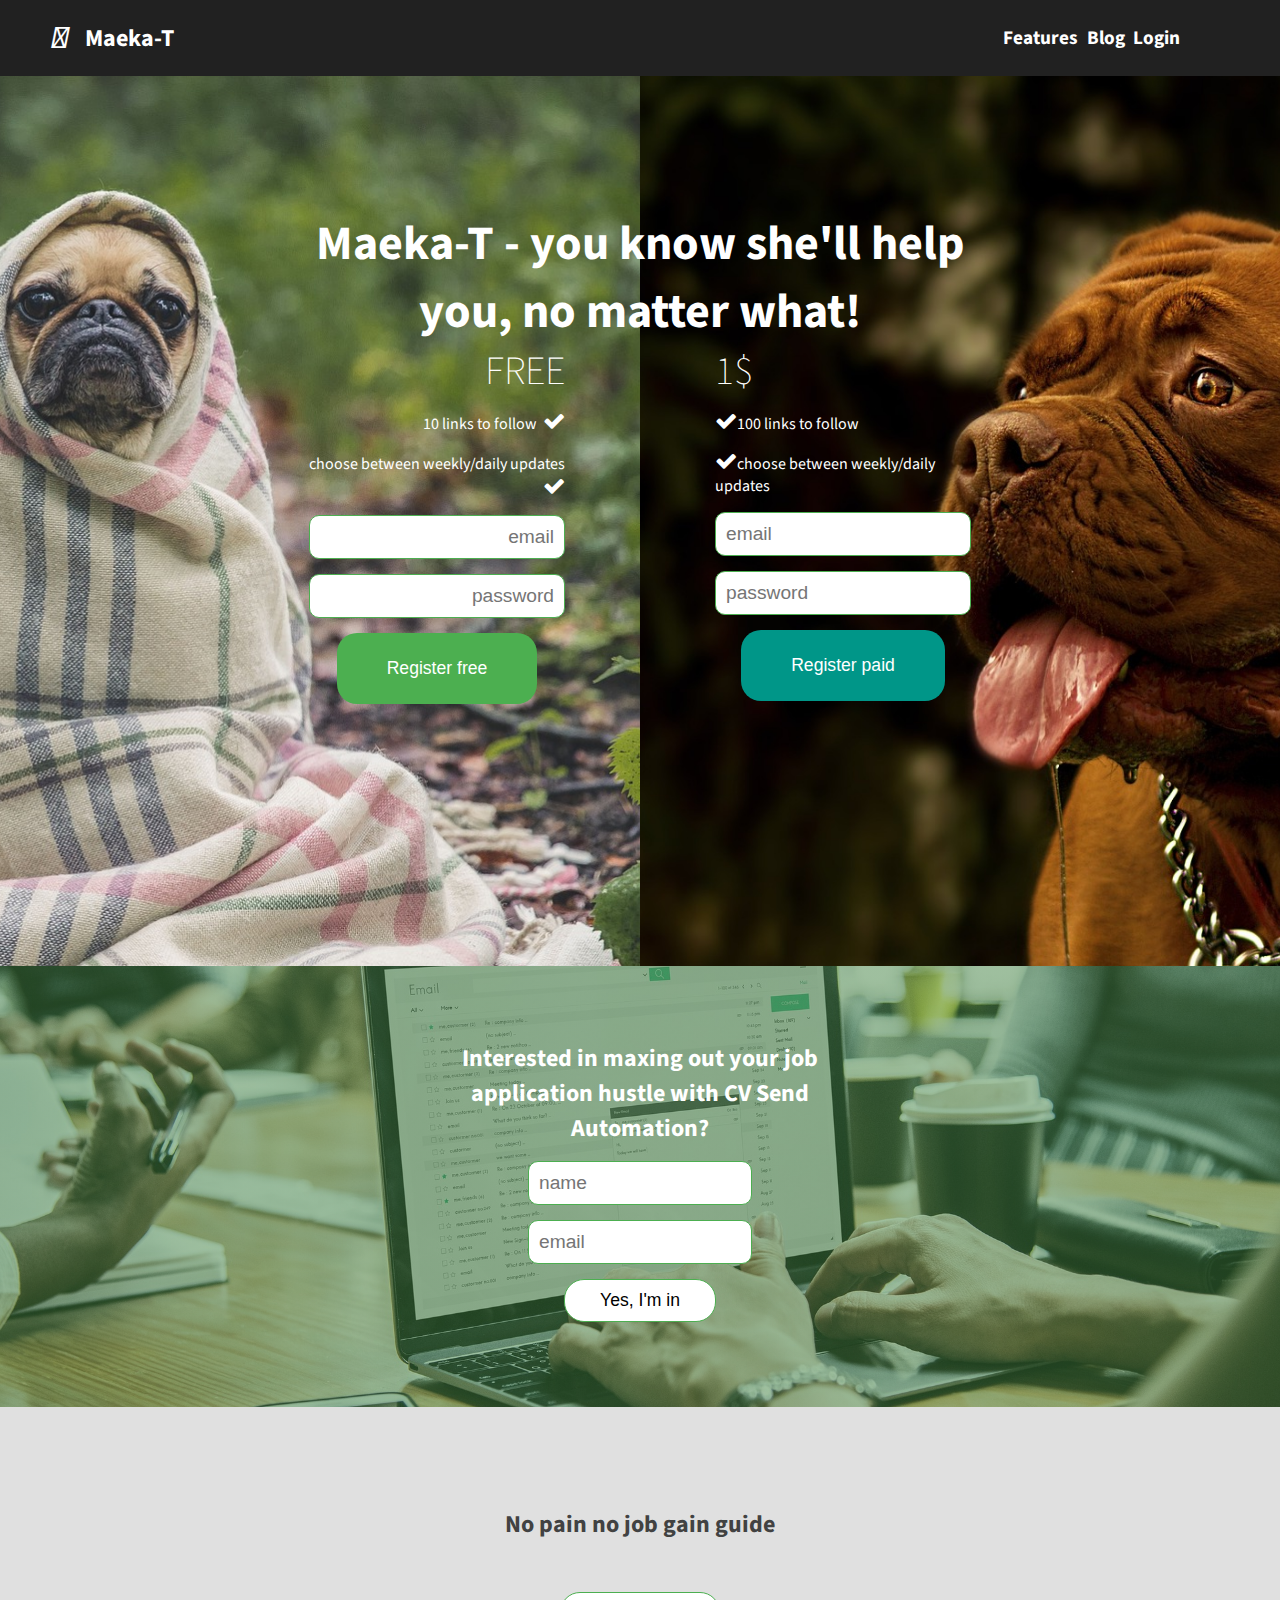
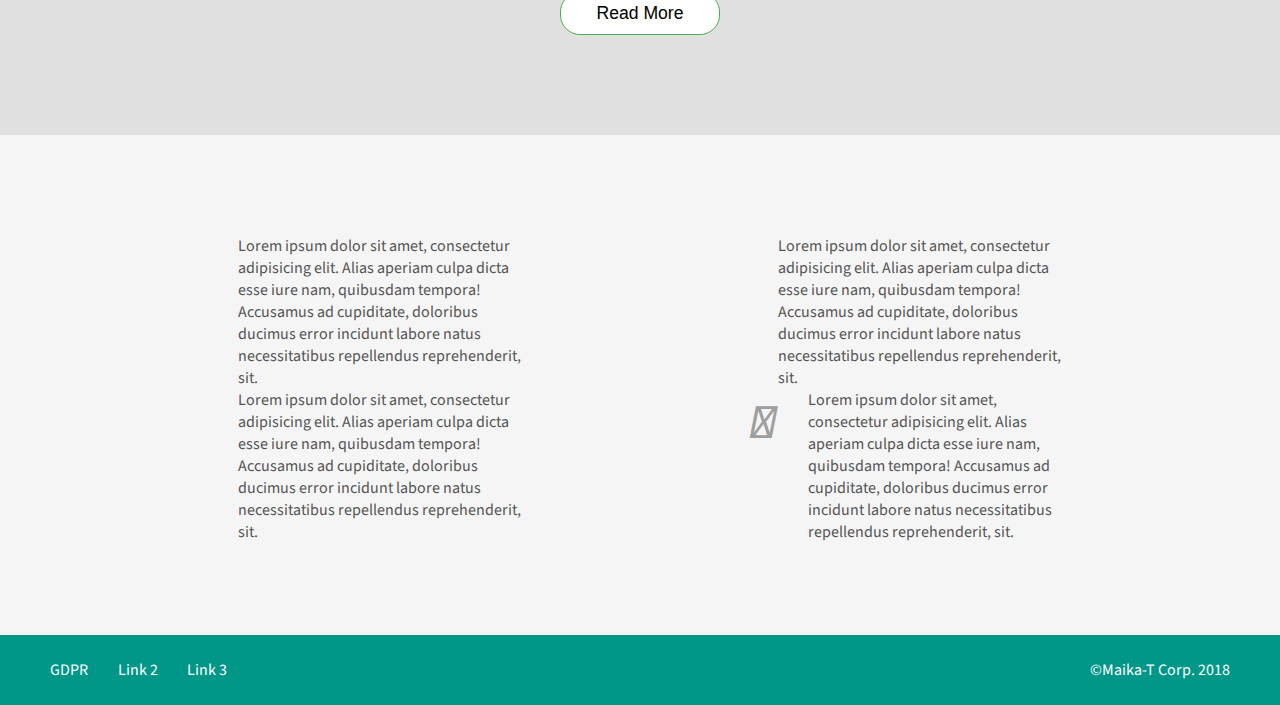
<file: index.html>
<!DOCTYPE html>
<html lang="en">
<head>
    <meta charset="UTF-8">
    <title>JobHuntStation</title>
    <link rel="stylesheet" href="styles.css">
    <link rel="stylesheet" href="https://use.fontawesome.com/releases/v5.1.0/css/all.css"
          integrity="sha384-lKuwvrZot6UHsBSfcMvOkWwlCMgc0TaWr+30HWe3a4ltaBwTZhyTEggF5tJv8tbt" crossorigin="anonymous">
</head>
<body>
<nav class="navbar">
    <div class="logo">
        <i class="fas fa-binoculars"></i>
        <a href="index.html">Maeka-T</a>
    </div>
    <ul>
        <li><a href="#">Features</a></li>
        <li><a href="#">Blog</a></li>
        <li><a href="login.html">Login</a></li>
        <!--<li><a href="#"><i class="fas fa-user-circle user-profile-icon"></i></a></li>-->
    </ul>
</nav>
<section class="landing">
    <h1>Maeka-T - you know she'll help you, no matter what!</h1>
    <div class="register">
        <div class="reg-container-l">
            <div class="form-container">
                <h2>Free</h2>
                <p>10 links to follow</p>
                <p>choose between weekly/daily updates</p>
                <form action="">
                    <div class="input">
                        <input id="regFreeEmail" type="email" placeholder="email">
                    </div>
                    <div class="input">
                        <input id="regFreePass" type="password" placeholder="password">
                    </div>
                    <div class="form-controls">
                        <button class="button" type="submit">Register free</button>
                    </div>
                </form>
            </div>
        </div>
        <div class="reg-container-r">
            <div class="form-container">
                <h2>1$</h2>
                <p>100 links to follow</p>
                <p>choose between weekly/daily updates</p>
                <form action="">
                    <div class="input">
                        <input id="regPaidEmail" type="email" placeholder="email">
                    </div>
                    <div class="input">
                        <input id="regPaidPass" type="password" placeholder="password">
                    </div>
                    <div class="form-controls">
                        <button class="button" type="submit">Register paid</button>
                    </div>
                </form>
            </div>
        </div>
    </div>
</section>
<section class="subscribe">
    <div class="form-container">
        <h2>Interested in maxing out your job application hustle with CV Send Automation?</h2>
        <form action="">
            <div class="input">
                <input type="text" placeholder="name">
            </div>
            <div class="input">
                <input type="email" placeholder="email">
            </div>
            <div class="form-controls">
                <button class="button" type="submit">Yes, I'm in</button>
            </div>
        </form>
    </div>
</section>
<section class="guide">
    <h2>No pain no job gain guide</h2>
    <button>Read More</button>
</section>
<section class="marketing">
    <div class="mar-row">
        <article>
            <i class="far fa-clock"></i>
            <p>Lorem ipsum dolor sit amet, consectetur adipisicing elit. Alias aperiam culpa dicta esse iure nam,
                quibusdam tempora! Accusamus ad cupiditate, doloribus ducimus error incidunt labore natus necessitatibus
                repellendus reprehenderit, sit.</p>
        </article>
        <article>
            <i class="far fa-money-bill-alt"></i>
            <p>Lorem ipsum dolor sit amet, consectetur adipisicing elit. Alias aperiam culpa dicta esse iure nam,
                quibusdam tempora! Accusamus ad cupiditate, doloribus ducimus error incidunt labore natus necessitatibus
                repellendus reprehenderit, sit.</p>
        </article>
    </div>
    <div class="mar-row">
        <article>
            <i class="fas fa-warehouse"></i>
            <p>Lorem ipsum dolor sit amet, consectetur adipisicing elit. Alias aperiam culpa dicta esse iure nam,
                quibusdam tempora! Accusamus ad cupiditate, doloribus ducimus error incidunt labore natus necessitatibus
                repellendus reprehenderit, sit.</p>
        </article>
        <article>
            <i class="fas fa-print"></i>
            <p>Lorem ipsum dolor sit amet, consectetur adipisicing elit. Alias aperiam culpa dicta esse iure nam,
                quibusdam tempora! Accusamus ad cupiditate, doloribus ducimus error incidunt labore natus necessitatibus
                repellendus reprehenderit, sit.</p>
        </article>
    </div>
</section>
<footer>
    <ul>
        <li><a href="#">GDPR</a></li>
        <li><a href="#">Link 2</a></li>
        <li><a href="#">Link 3</a></li>
    </ul>
    <p>©Maika-T Corp. 2018</p>
</footer>
</body>
</html>
</file>
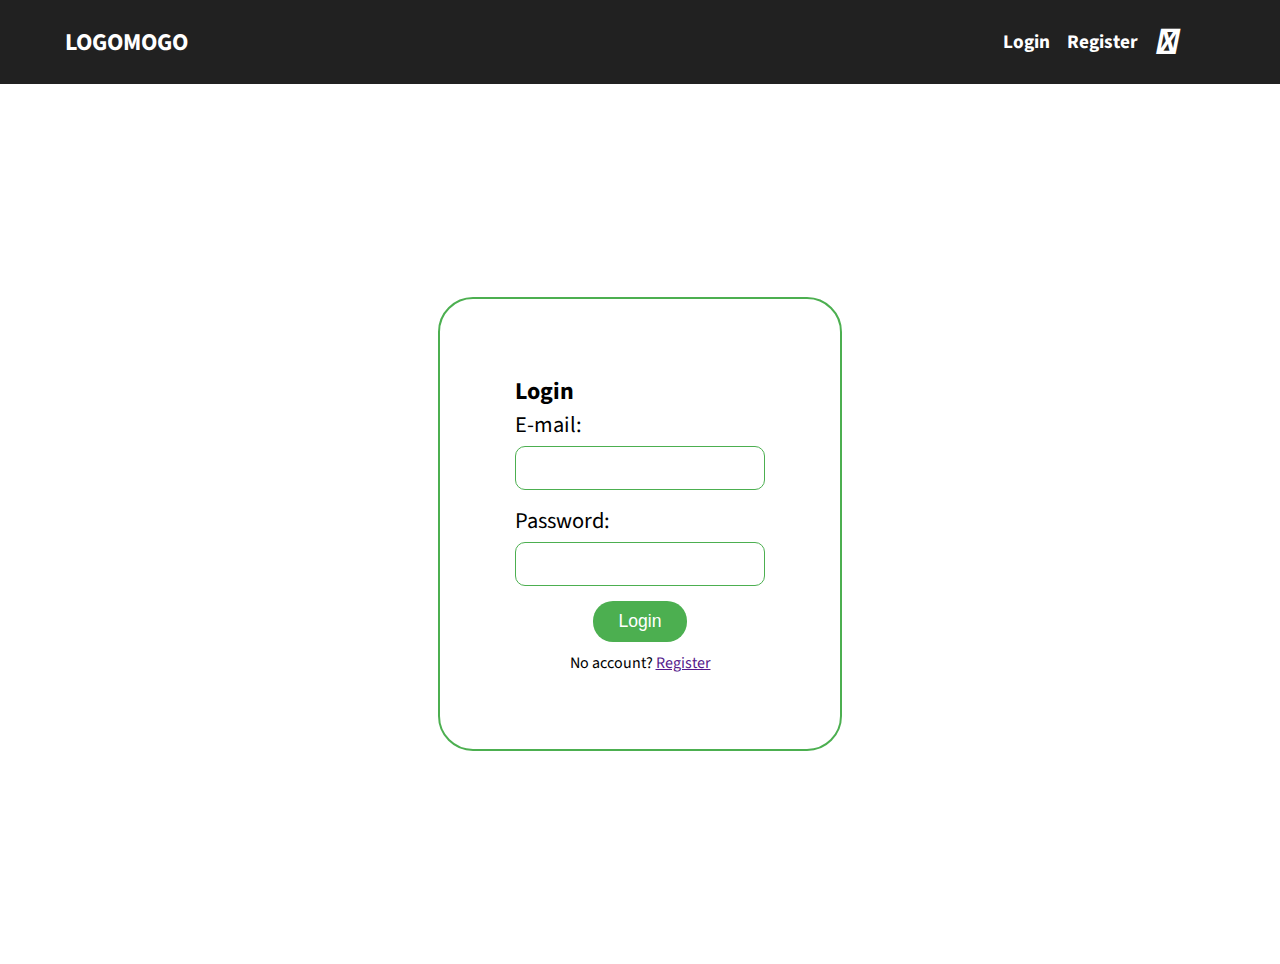
<file: login.html>
<!DOCTYPE html>
<html lang="en">
<head>
    <meta charset="UTF-8">
    <title>JobHuntStation</title>
    <link rel="stylesheet" href="styles.css">
    <link rel="stylesheet" href="https://use.fontawesome.com/releases/v5.1.0/css/all.css"
          integrity="sha384-lKuwvrZot6UHsBSfcMvOkWwlCMgc0TaWr+30HWe3a4ltaBwTZhyTEggF5tJv8tbt" crossorigin="anonymous">
</head>
<body>
<nav class="navbar">
    <div class="logo">
        <a href="index.html">LOGOMOGO</a>
    </div>
    <ul>
        <li><a href="login.html">Login</a></li>
        <li><a href="register.html">Register</a></li>
        <li><a href="#"><i class="fas fa-user-circle user-profile-icon"></i></a></li>
    </ul>
</nav>
<section class="login">
    <div class="login-container">
        <div class="form-container">
            <h2>Login</h2>
            <form action="">
                <div class="input">
                    <label for="email">E-mail:</label>
                    <input id="email" type="email">
                </div>
                <div class="input">
                    <label for="phone">Password:</label>
                    <input id="phone" type="password">
                </div>
                <div class="form-controls">
                    <button class="button" type="submit">Login</button>
                    <p>No account? <a href="">Register</a></p>
                </div>
            </form>
        </div>
    </div>
</section>
</body>
</html>
</file>
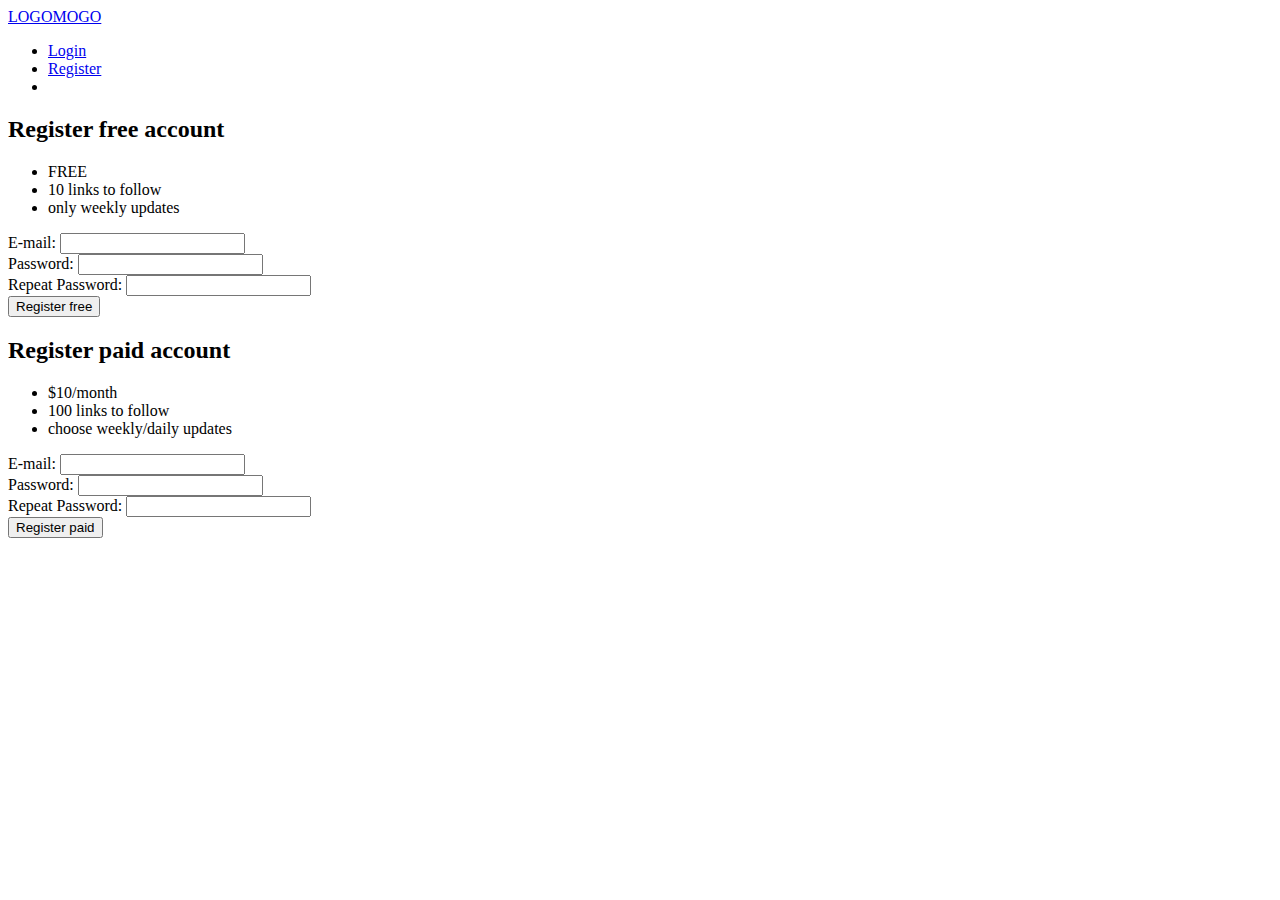
<file: register.html>
<!DOCTYPE html>
<html lang="en">
<head>
    <meta charset="UTF-8">
    <title>JobHuntStation</title>
    <!--<link rel="stylesheet" href="styles.css">-->
    <link rel="stylesheet" href="https://use.fontawesome.com/releases/v5.1.0/css/all.css"
          integrity="sha384-lKuwvrZot6UHsBSfcMvOkWwlCMgc0TaWr+30HWe3a4ltaBwTZhyTEggF5tJv8tbt" crossorigin="anonymous">
</head>
<body>
<nav class="navbar">
    <div class="logo">
        <a href="index.html">LOGOMOGO</a>
    </div>
    <ul>
        <li><a href="login.html">Login</a></li>
        <li><a href="register.html">Register</a></li>
        <li><a href="#"><i class="fas fa-user-circle user-profile-icon"></i></a></li>
    </ul>
</nav>
<section class="register">
    <div class="register-container">
        <div class="form-container">
            <h2>Register free account</h2>
            <ul>
                <li>FREE</li>
                <li>10 links to follow</li>
                <li>only weekly updates</li>
            </ul>
            <form action="">
                <div class="input">
                    <label for="regFreeEmail">E-mail:</label>
                    <input id="regFreeEmail" type="email">
                </div>
                <div class="input">
                    <label for="regFreePass">Password:</label>
                    <input id="regFreePass" type="password">
                </div>
                <div class="input">
                    <label for="regFreeRePass">Repeat Password:</label>
                    <input id="regFreeRePass" type="password">
                </div>
                <div class="form-controls">
                    <button class="button" type="submit">Register free</button>
                </div>
            </form>
        </div>
        <div class="form-container">
            <h2>Register paid account</h2>
            <ul>
                <li>$10/month</li>
                <li>100 links to follow</li>
                <li>choose weekly/daily updates</li>
            </ul>
            <form action="">
                <div class="input">
                    <label for="regPaidEmail">E-mail:</label>
                    <input id="regPaidEmail" type="email">
                </div>
                <div class="input">
                    <label for="regPaidPass">Password:</label>
                    <input id="regPaidPass" type="password">
                </div>
                <div class="input">
                    <label for="regPaidRePass">Repeat Password:</label>
                    <input id="regPaidRePass" type="password">
                </div>
                <div class="form-controls">
                    <button class="button" type="submit">Register paid</button>
                </div>
            </form>
        </div>
    </div>
</section>
</body>
</html>
</file>
<file: styles.css>
@import url('https://fonts.googleapis.com/css?family=Source+Sans+Pro:400,700');
@import url("https://netdna.bootstrapcdn.com/font-awesome/4.1.0/css/font-awesome.min.css");

* {
    margin: 0;
    padding: 0;
}

body {
    font-family: "Source Sans Pro", sans-serif;
}

.navbar {
    display: flex;
    padding: 15px 50px;
    justify-content: space-between;
    align-items: center;
    background-color: #212121;
}

.navbar ul {
    display: flex;
    list-style: none;
    justify-content: space-between;
    width: 15%;
    align-items: center;
    margin-right: 50px;
}

.user-profile-icon {
    font-size: 2em;
}

.navbar ul li a {
    text-decoration: none;
    color: #FFFFFF;
    font-weight: bold;
    font-size: 1.2em;
}

.navbar ul li a:hover{
    color: #4CAF50;
}

.logo {
    display: flex;
    align-items: center;
}

.logo:hover a, .logo:hover i{
    color: #4CAF50;
}

.logo a {
    text-decoration: none;
    color: #FFFFFF;
    font-size: 1.5em;
    font-weight: bold;
    margin-left: 15px;
}

.logo i {
    font-size: 2em;
    color: #FFFFFF;
}

.landing {
    display: flex;
    flex-direction: column;
    justify-content: center;
    align-items: center;
    position: relative;
    height: 890px;
}

.landing h1 {
    margin-bottom: 25px;
    font-size: 3em;
    color: #FFFFFF;
    width: 55%;
    text-align: center;
    position: absolute;
    top: 15%;
}

.landing p {
    color: #4CAF50;
}

/* Styles for the forms */

.login {
    display: flex;
    flex-direction: column;
    justify-content: center;
    align-items: center;
    height: 880px;
}

.login-container {
    border: 2px solid #4CAF50;
    border-radius: 35px;
}

.form-container {
    display: flex;
    flex-direction: column;
    padding: 75px;
    width: 250px;
}

.input {
    display: flex;
    flex-direction: column;
    margin-bottom: 15px;
}

.input label {
    font-size: 1.4em;
    margin-bottom: 5px;
}

.input input {
    font-size: 1.2em;
    padding: 10px;
    border: 1px solid #4CAF50;
    border-radius: 10px;
}

.form-controls {
    display: flex;
    flex-direction: column;
    justify-content: center;
    align-items: center;
    margin-top: 10px;
}

.form-controls button {
    border: none;
    border-radius: 20px;
    padding: 10px 25px;
    background-color: #4CAF50;
    font-size: 1.1em;
    color: #FFFFFF;
    margin-bottom: 10px;
}

.form-controls button:hover {
    cursor: pointer;
}

.form-controls button:active {
    background-color: #418241;
}

/* Styles for the register section */

.register {
    display: flex;
    width: 100%;
    height: 100%;
}

.reg-container-l, .reg-container-r {
    width: 50%;
}

.reg-container-l {
    background: url('src/dog-left.png');
    background-position: center;
    background-size: cover;
}

.reg-container-l .form-container {
    margin-top: 30%;
    width: 40%;
    text-align: right;
    float: right;
}

.register h2 {
    color: #FFFFFF;
    text-transform: uppercase;
    font-size: 2.5em;
    font-weight: lighter;
    margin-bottom: 10px;
}

.register p {
    margin-bottom: 15px;
    color: #FFFFFF;
}

.reg-container-l p:after {
    content: " \f00c";
    font-family: FontAwesome;
    font-size: 1.4em;
}

.reg-container-r {
    background: url("src/dog-right.png");
    background-position: center;
    background-size: cover;
}

.reg-container-r .form-container {
    margin-top: 30%;
    width: 40%;
    text-align: left;
}

.reg-container-r p:before {
    content: "\f00c ";
    font-family: FontAwesome;
    font-size: 1.4em;
}

.register button {
    padding: 25px 50px;
}

.reg-container-r button {
    background-color: #009688;
}

.register button:hover{
    background-color: #FFFFFF;
    border: 1px solid #4CAF50;
    color: #000000;
}

.reg-container-l input::-webkit-input-placeholder { /* Chrome/Opera/Safari */
    text-align: right;
}

.reg-container-l input::-moz-placeholder { /* Firefox 19+ */
    text-align: right;
}

.reg-container-l input:-ms-input-placeholder { /* IE 10+ */
    text-align: right;
}

.reg-container-l input:-moz-placeholder { /* Firefox 18- */
    text-align: right;
}

/* styles for the subscribe section */

.subscribe {
    display: flex;
    justify-content: space-around;
    background: linear-gradient(rgba(65, 130, 65, 0.5), rgba(65, 130, 65, 0.5)), url("src/hurr-durr-i-pretend-to-send-emails-bg.jpg");
    background-position: center;
    background-repeat: no-repeat;
    background-size: cover;
}

.subscribe .form-container {
    width: 35%;
}

.subscribe .form-container form {
    width: 50%;
    margin: auto;
}

.subscribe .form-container h2 {
    text-align: center;
    margin-bottom: 15px;
    color: #FFFFFF;
}

.subscribe button {
    border: 1px solid #4CAF50;
    background-color: #FFFFFF;
    color: #000000;
    padding-left: 35px;
    padding-right: 35px;
}

.subscribe button:hover{
    background-color: #4CAF50;
    color: #FFFFFF;
}

/* styles for guide section */

.guide {
    display: flex;
    flex-direction: column;
    justify-content: center;
    align-items: center;
    background-color: #E0E0E0;
}

.guide h2 {
    margin: 100px 0 50px 0;
    color: #424242;
}

.guide button {
    border: 1px solid #4CAF50;
    border-radius: 20px;
    padding: 10px 35px;
    background-color: #FFFFFF;
    font-size: 1.1em;
    color: #000000;
    margin-bottom: 100px;
}

.guide button:hover {
    cursor: pointer;
    background-color: #4CAF50;
    color: #FFFFFF;
}

.guide button:active {
    background-color: #FFFFFF;
    color: #000000;
}

/* Marketing Section styles */

.marketing {
    background-color: #F5F5F5;
    padding: 100px;
    height: 300px;
    display: flex;
    flex-direction: column;
    justify-content: space-between;
}

.marketing:first-child {
    margin-bottom: 50px;
}

.mar-row {
    display: flex;
    justify-content: space-around;
}

.mar-row article {
    display: flex;
    width: 30%;
}

.mar-row article i {
    font-size: 3em;
    color: #9E9E9E;
}

.mar-row article p {
    margin-left: 30px;
    color: #545454;
}

/* Footer styles*/

footer {
    height: 70px;
    background-color: #009688;
    display: flex;
    justify-content: space-between;
    align-items: center;
    padding: 0 50px;
    color: #FFFFFF;
}

footer ul{
    list-style: none;
    display: flex;
    width: 15%;
    justify-content: space-between;
}

footer ul li a{
    text-decoration: none;
    color: #FFFFFF;
}

footer ul li a:hover{
    color: #4CAF50;
}
</file>
